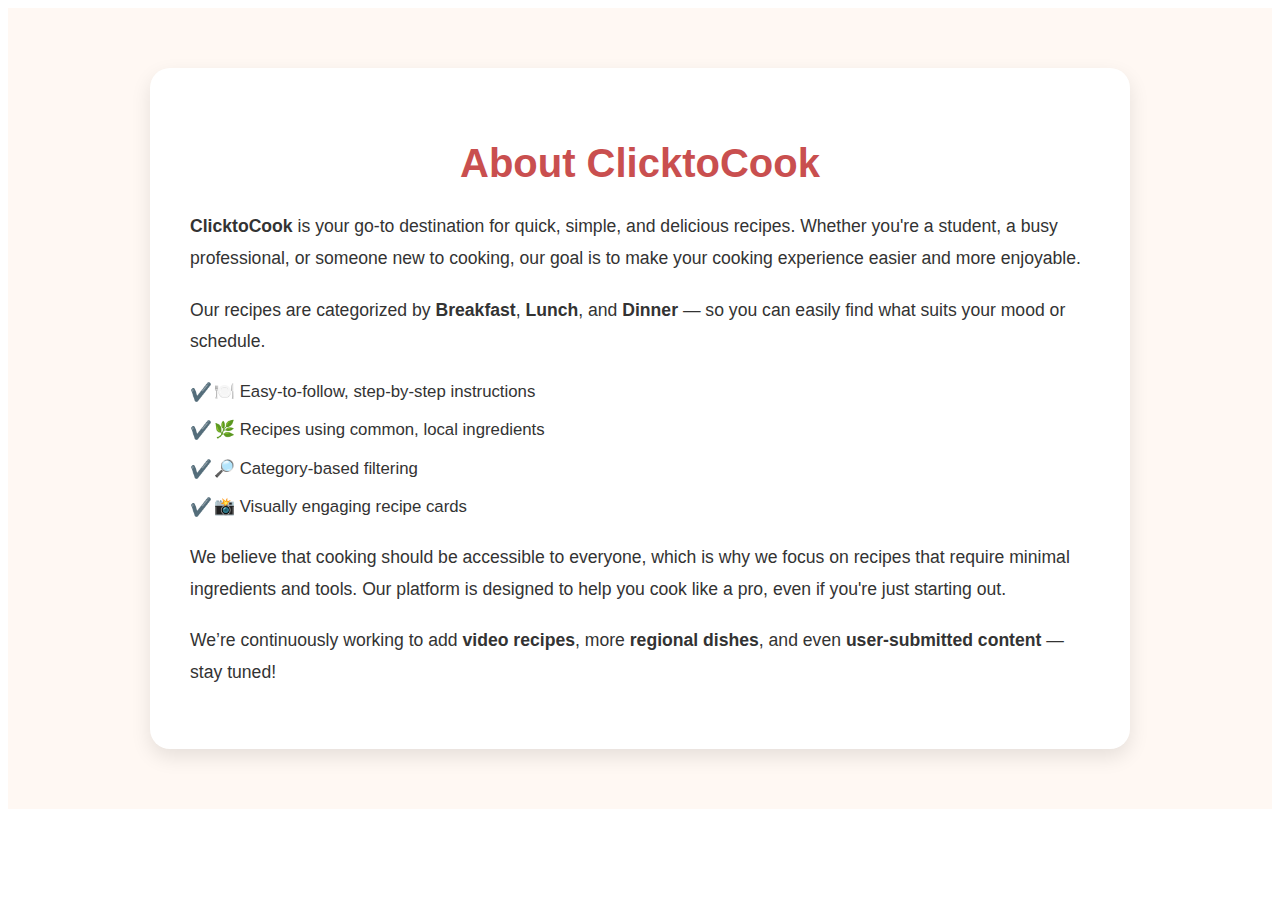
<file: About.html>
<!DOCTYPE html>
<html lang="en">

<head>
    <meta charset="UTF-8">
    <meta name="viewport" content="width=device-width, initial-scale=1.0">
    <title>About</title>
    <style>
        .about-section {
            background-color: #fff8f3;
            padding: 60px 20px;
            color: #333;
            font-family: "Poppins", sans-serif;
        }

        .about-container {
            max-width: 900px;
            margin: 0 auto;
            background: #ffffff;
            border-radius: 20px;
            padding: 40px;
            box-shadow: 0 8px 20px rgba(0, 0, 0, 0.1);
        }

        .about-container h2 {
            text-align: center;
            font-size: 2.5rem;
            color: #c94f4f;
            margin-bottom: 25px;
        }

        .about-container p {
            font-size: 1.1rem;
            line-height: 1.8;
            margin-bottom: 20px;
        }

        .about-container ul {
            list-style: none;
            padding-left: 0;
            margin-bottom: 20px;
        }

        .about-container ul li {
            font-size: 1.05rem;
            line-height: 1.7;
            padding-left: 24px;
            position: relative;
            margin-bottom: 10px;
        }

        .about-container ul li::before {
            content: "✔️";
            position: absolute;
            left: 0;
            color: #ff6347;
            font-size: 1.1rem;
        }

        /* ✅ MEDIA QUERIES FOR RESPONSIVENESS */

        /* Medium Devices - Tablets (768px and below) */
        @media (max-width: 768px) {
            .about-container {
                padding: 30px 20px;
            }

            .about-container h2 {
                font-size: 2rem;
            }

            .about-container p,
            .about-container ul li {
                font-size: 1rem;
            }
        }

        /* Small Devices - Phones (480px and below) */
        @media (max-width: 480px) {
            .about-container {
                padding: 25px 15px;
            }

            .about-container h2 {
                font-size: 1.7rem;
            }

            .about-container p,
            .about-container ul li {
                font-size: 0.95rem;
                line-height: 1.6;
            }

            .about-section {
                padding: 40px 15px;
            }
        }
    </style>
</head>

<body>
    <section class="about-section" id="about">
        <div class="about-container">
            <h2>About ClicktoCook</h2>
            <p>
                <strong>ClicktoCook</strong> is your go-to destination for quick, simple, and delicious recipes. Whether
                you're a student, a busy professional, or someone new to cooking, our goal is to make your cooking
                experience easier and more enjoyable.
            </p>
            <p>
                Our recipes are categorized by <strong>Breakfast</strong>, <strong>Lunch</strong>, and
                <strong>Dinner</strong> — so you can easily find what suits your mood or schedule.
            </p>
            <ul>
                <li>🍽️ Easy-to-follow, step-by-step instructions</li>
                <li>🌿 Recipes using common, local ingredients</li>
                <li>🔎 Category-based filtering</li>
                <li>📸 Visually engaging recipe cards</li>
            </ul>
            <p>
                We believe that cooking should be accessible to everyone, which is why we focus on recipes that require
                minimal ingredients and tools. Our platform is designed to help you cook like a pro, even if you're just
                starting out.
            <p>
                We’re continuously working to add <strong>video recipes</strong>, more <strong>regional dishes</strong>,
                and even <strong>user-submitted content</strong> — stay tuned!
            </p>
        </div>
    </section>

</body>

</html>
</file>
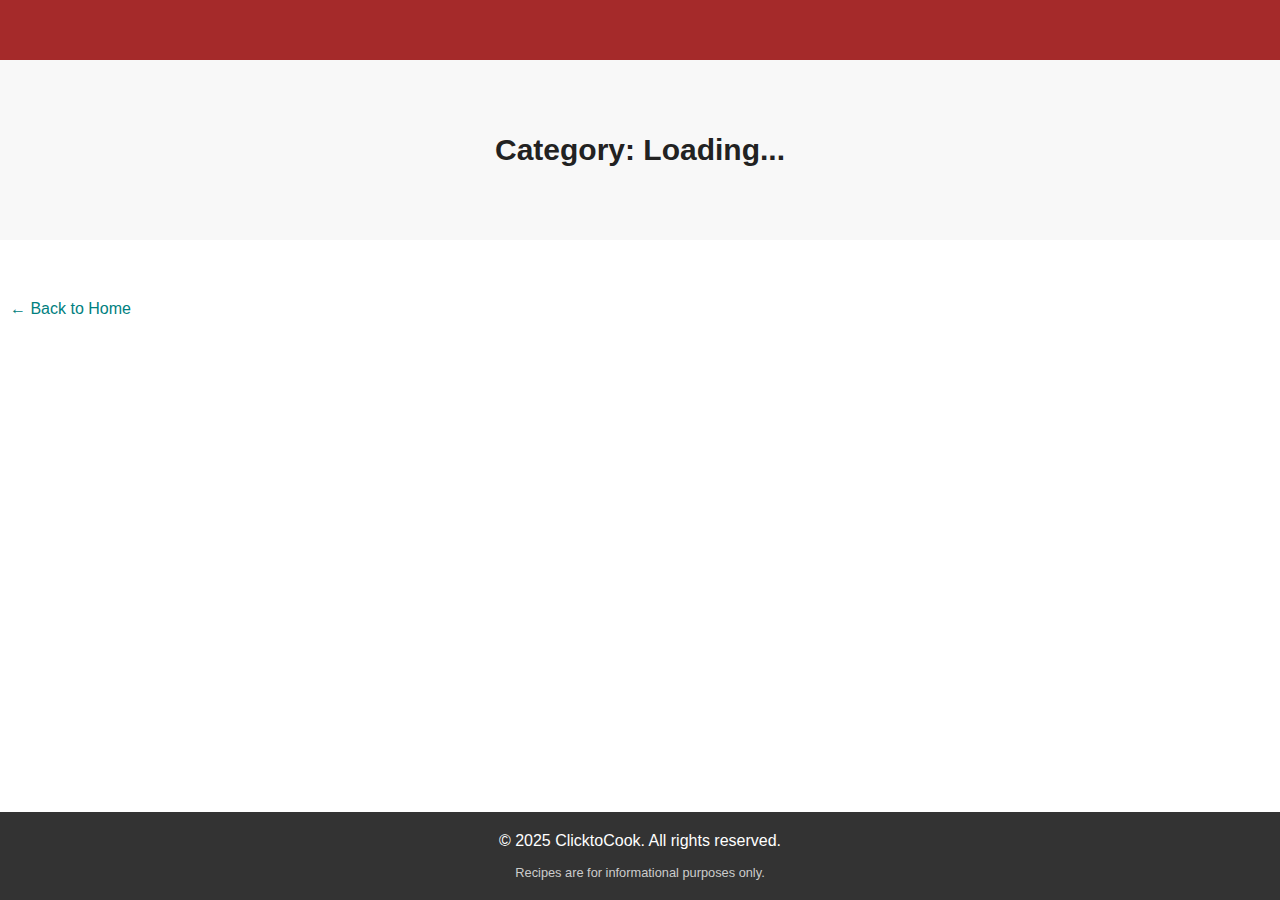
<file: dy-all-recipes.html>
<!DOCTYPE html>
<html lang="en">

<head>
  <meta charset="UTF-8" />
  <meta name="viewport" content="width=device-width, initial-scale=1.0" />
  <title>ClicktoCook - Category Recipes</title>
  <link rel="stylesheet" href="style.css" />

  <style>
    * {
      margin: 0;
      padding: 0;
      box-sizing: border-box;
    }

    body {
      font-family: "poppins", sans-serif;
      color: #333;
      display: flex;
      flex-direction: column;
      height: 100vh;
    }

    .recipe-header {
      background-color: brown;
      color: white;
      padding: 30px;
      text-align: center;
    }

    #category-title {
      background-color: #f8f8f8;
      padding: 20px;
      text-align: center;
      margin-bottom: 20px;
    }

    .card h3 {
      font-size: clamp(0.9rem, 1.5vw, 1.8rem);
      /* margin: 10px 0; */
      color: #333;
    }

    .card a {
      text-decoration: none;
      color: #fff;
      background-color: #c71818;
      padding: 10px 20px;
      margin-top: auto;
      font-size: clamp(0.8rem, 1vw, 1.2rem);
      display: inline-block;
      border-radius: 5px;
      transition: background-color 0.3s ease;
    }

    .footer {
      background-color: #333;
      color: white;
      text-align: center;
      padding: 20px;
      margin-top: auto;
    }

    a {
      color: teal;
      text-decoration: none;
      margin: 10px;
    }
  </style>
</head>

<body>
  <header class="recipe-header">
    <h1 id="recipe-title"></h1>
  </header>

  <section id="category-title" class="hero-part-content">
    <h1>Category: <span id="category-name">Loading...</span></h1>
  </section>

  <section id="recipe-list" class="breakfast_card">

    <!-- Recipe cards will be injected here via JS -->
  </section>

  <p><a href="index.html">← Back to Home</a></p>
  <footer class="footer">
    <p>© 2025 ClicktoCook. All rights reserved.</p>
    <p class="disclaimer">Recipes are for informational purposes only.</p>
  </footer>

  <script>

    let urlparams = new URLSearchParams(window.location.search);
    let category = urlparams.get('category');
    console.log(category);
    document.getElementById('category-name').textContent = category.charAt(0).toUpperCase() + category.slice(1);

    fetch('recipes.json')
      .then(response => response.json())
      .then(data => {
        let recipes = data.filter(recipe => recipe.category.toLowerCase() === category.toLowerCase());
        let recipeList = document.getElementById('recipe-list');
        recipeList.innerHTML = ''; // Clear existing content
        recipes.forEach(recipe => {
          let card = document.createElement('div');
          card.className = 'card';
          card.innerHTML = ` 
                  <img src="${recipe.image}" alt="${recipe.title}" class="recipe-image">
                  <h3 class="recipe-title">${recipe.title}</h3>
                  <p class="recipe-description">${recipe.description}</p>
                  <a href="dy_recipes.html?id=${recipe.id}" class="view-recipe-button">View Recipe</a>
              `;
          recipeList.appendChild(card);
        });
      })


  </script>

</body>

</html>
</file>
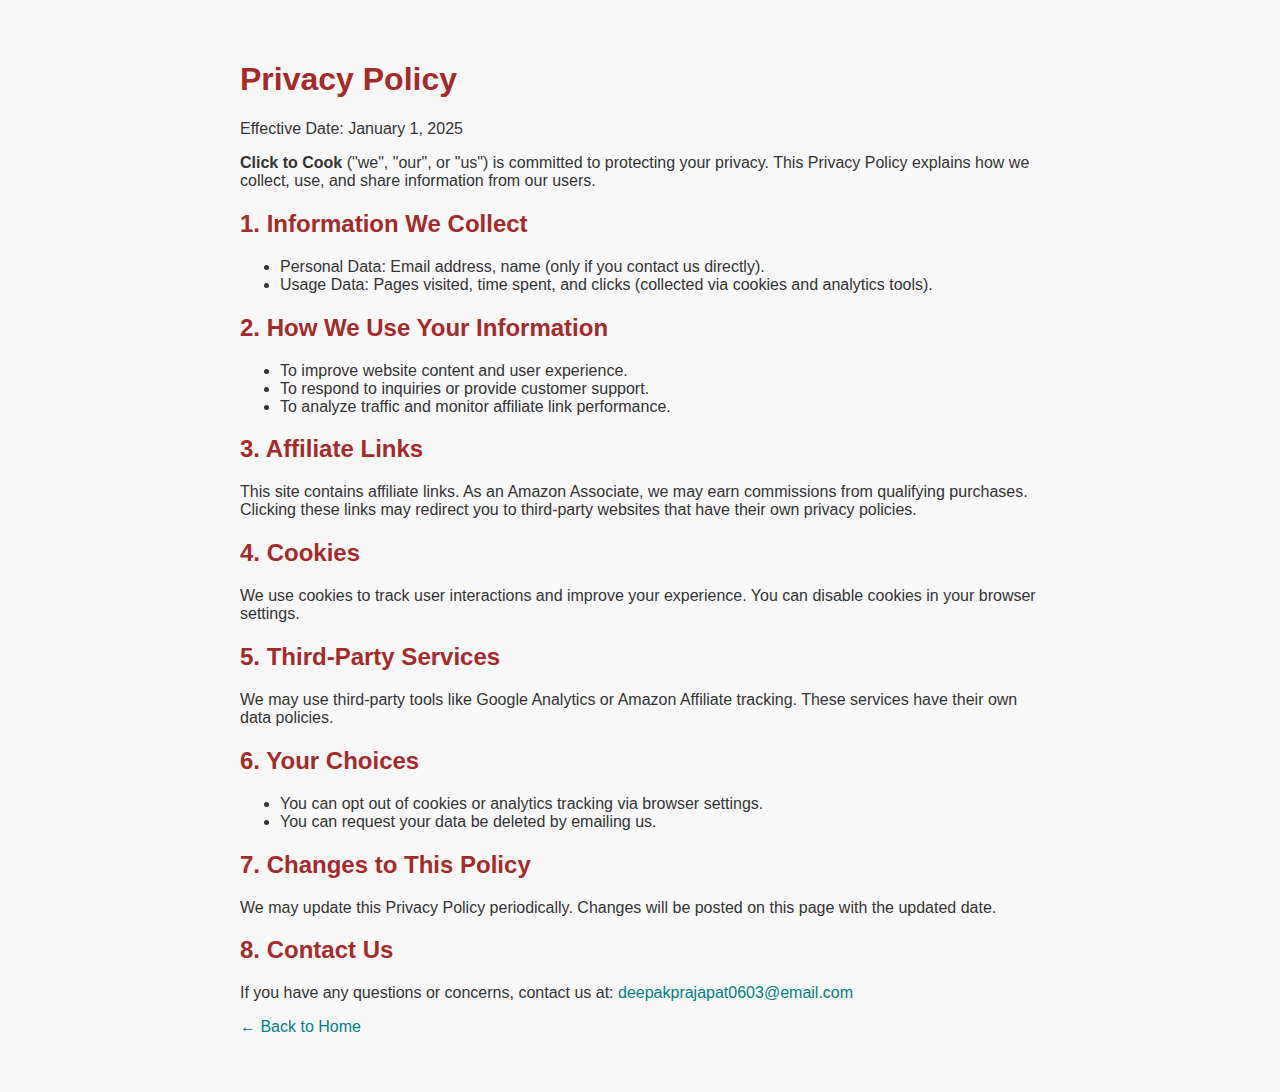
<file: privacy.html>
<!DOCTYPE html>
<html lang="en">
<head>
  <meta charset="UTF-8">
  <title>Privacy Policy | Click to Cook</title>
  <style>
    body {
      font-family: Arial, sans-serif;
      padding: 40px 20px;
      background-color: #f9f9f9;
      color: #333;
      max-width: 800px;
      margin: auto;
    }
    h1, h2 {
      color: brown;
    }
    a {
      color: teal;
      text-decoration: none;
    }
    a:hover {
      text-decoration: underline;
    }
  </style>
</head>
<body>
  <h1>Privacy Policy</h1>
  <p>Effective Date: January 1, 2025</p>

  <p><strong>Click to Cook</strong> ("we", "our", or "us") is committed to protecting your privacy. This Privacy Policy explains how we collect, use, and share information from our users.</p>

  <h2>1. Information We Collect</h2>
  <ul>
    <li>Personal Data: Email address, name (only if you contact us directly).</li>
    <li>Usage Data: Pages visited, time spent, and clicks (collected via cookies and analytics tools).</li>
  </ul>

  <h2>2. How We Use Your Information</h2>
  <ul>
    <li>To improve website content and user experience.</li>
    <li>To respond to inquiries or provide customer support.</li>
    <li>To analyze traffic and monitor affiliate link performance.</li>
  </ul>

  <h2>3. Affiliate Links</h2>
  <p>This site contains affiliate links. As an Amazon Associate, we may earn commissions from qualifying purchases. Clicking these links may redirect you to third-party websites that have their own privacy policies.</p>

  <h2>4. Cookies</h2>
  <p>We use cookies to track user interactions and improve your experience. You can disable cookies in your browser settings.</p>

  <h2>5. Third-Party Services</h2>
  <p>We may use third-party tools like Google Analytics or Amazon Affiliate tracking. These services have their own data policies.</p>

  <h2>6. Your Choices</h2>
  <ul>
    <li>You can opt out of cookies or analytics tracking via browser settings.</li>
    <li>You can request your data be deleted by emailing us.</li>
  </ul>

  <h2>7. Changes to This Policy</h2>
  <p>We may update this Privacy Policy periodically. Changes will be posted on this page with the updated date.</p>

  <h2>8. Contact Us</h2>
  <p>If you have any questions or concerns, contact us at: <a href="mailto:deepakprajapat0603@email.com">deepakprajapat0603@email.com</a></p>

  <p><a href="index.html">← Back to Home</a></p>
</body>
</html>
</file>
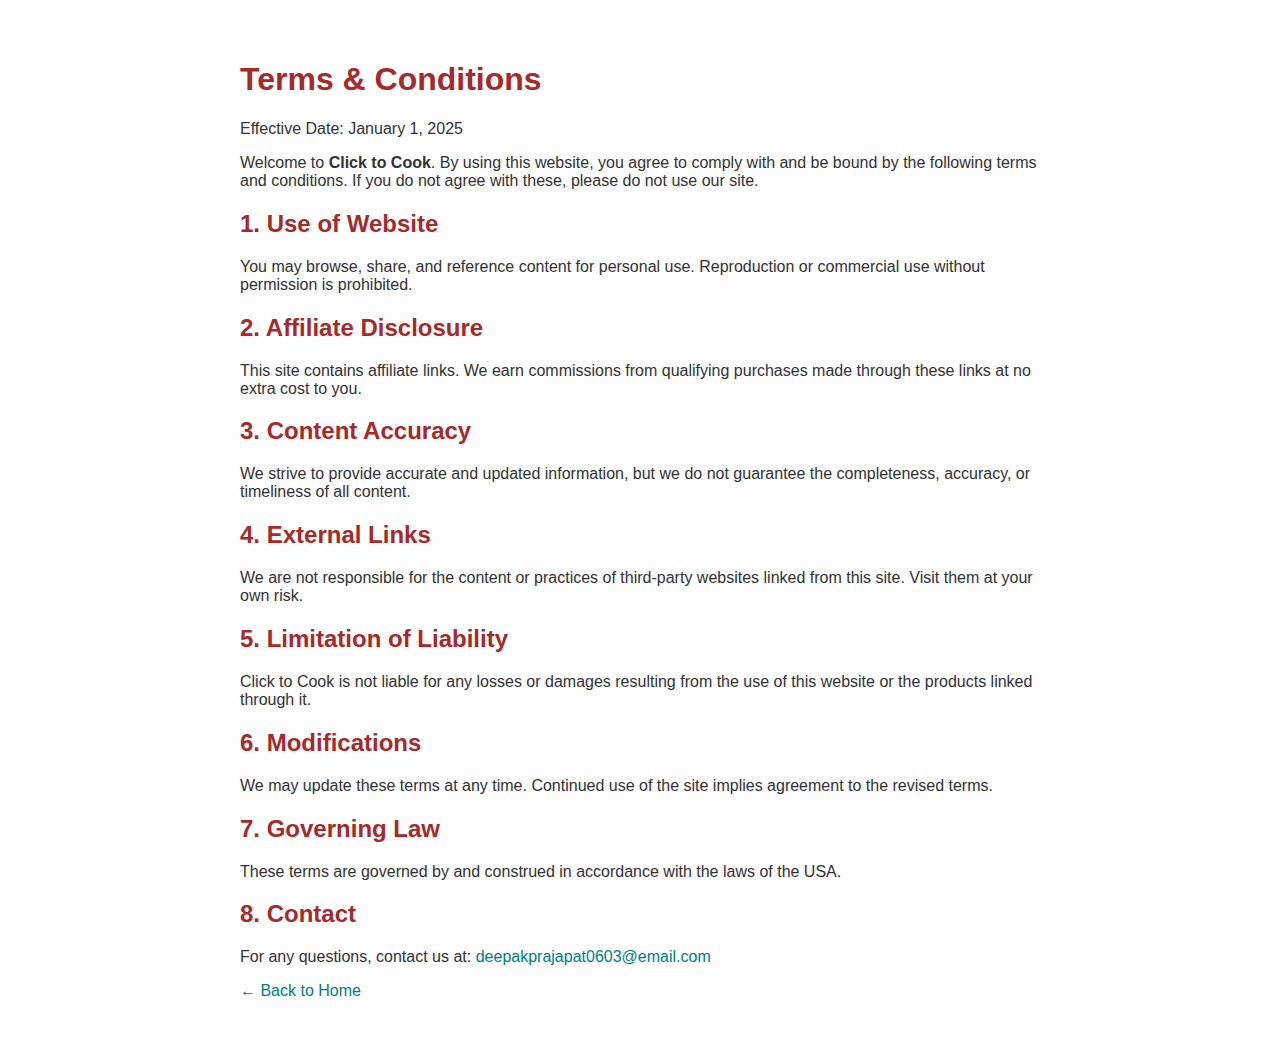
<file: terms.html>
<!DOCTYPE html>
<html lang="en">
<head>
  <meta charset="UTF-8">
  <title>Terms & Conditions | Click to Cook</title>
  <style>
    body {
      font-family: Arial, sans-serif;
      padding: 40px 20px;
      background-color: #fdfdfd;
      color: #333;
      max-width: 800px;
      margin: auto;
    }
    h1, h2 {
      color: brown;
    }
    a {
      color: teal;
      text-decoration: none;
    }
    a:hover {
      text-decoration: underline;
    }
  </style>
</head>
<body>
  <h1>Terms & Conditions</h1>
  <p>Effective Date: January 1, 2025</p>

  <p>Welcome to <strong>Click to Cook</strong>. By using this website, you agree to comply with and be bound by the following terms and conditions. If you do not agree with these, please do not use our site.</p>

  <h2>1. Use of Website</h2>
  <p>You may browse, share, and reference content for personal use. Reproduction or commercial use without permission is prohibited.</p>

  <h2>2. Affiliate Disclosure</h2>
  <p>This site contains affiliate links. We earn commissions from qualifying purchases made through these links at no extra cost to you.</p>

  <h2>3. Content Accuracy</h2>
  <p>We strive to provide accurate and updated information, but we do not guarantee the completeness, accuracy, or timeliness of all content.</p>

  <h2>4. External Links</h2>
  <p>We are not responsible for the content or practices of third-party websites linked from this site. Visit them at your own risk.</p>

  <h2>5. Limitation of Liability</h2>
  <p>Click to Cook is not liable for any losses or damages resulting from the use of this website or the products linked through it.</p>

  <h2>6. Modifications</h2>
  <p>We may update these terms at any time. Continued use of the site implies agreement to the revised terms.</p>

  <h2>7. Governing Law</h2>
  <p>These terms are governed by and construed in accordance with the laws of the USA.</p>

  <h2>8. Contact</h2>
  <p>For any questions, contact us at: <a href="mailto:deepakprajapat0603@email.com">deepakprajapat0603@email.com</a></p>

  <p><a href="index.html">← Back to Home</a></p>
</body>
</html>
</file>
<file: style.css>
/* Base Reset */
* {
  margin: 0;
  padding: 0;
  box-sizing: border-box;
  font-family: "poppins", sans-serif;
}

body {
  background-color: #fff;
  color: #333;
  overflow-x: hidden;
}

/* Header */
.header-container {
  display: flex;
  flex-direction: row;
  justify-content: space-between;
  align-items: center;
  padding: 10px;
  background-color: brown;
  z-index: 1000;
  width: 100%;
  border: 2px solid;
}

.logo {
  display: flex;
  align-items: center;
  justify-content: center;
}
.logo h2 {
  font-size: clamp(12px, 2vw, 22px);
  color: white;
  font-weight: bold;
  display: inline-block;
  animation: rightshift 0.3s ease-in-out forwards;
}

.logo img {
  width: 50px;
  height: 50px;
  border-radius: 50%;
  margin-right: 10px;
  animation: appear 0.5s ease-in-out forwards;
}
@keyframes appear {
  0% {
    opacity: 0;
    transform: scale(0.3);
  }
  100% {
    opacity: 1;
    transform: scale(1);
  }
}
.navbar ul {
  display: flex;
  list-style: none;
  padding-right: 80px;
  align-items: center;
  justify-content: center;
}

.navbar ul li {
  margin: 0 20px;
}
.navbar ul li a {
  color: white;
  text-decoration: none;
  position: relative;
  padding: 10px;
}
.nav-item {
  position: relative;
  font-size: clamp(10px, 2vw, 14px);
  z-index: 99;
  padding: 7px;
}
.nav-item a {
  text-decoration: none;
  color: white;
  font-weight: bold;
  display: inline-block;
  animation: topshift 0.3s ease-in-out forwards;
  animation-delay: calc(0.04s * var(--i));
}

.nav-item a:hover {
  color: #ddd;
}

.nav-item .dropdown {
  display: none;
  position: absolute;
  top: 100%;
  left: -90%;
  background-color: brown;
  min-width: 200px;
  width: 250px;
  height: auto;
  z-index: 1000;
  padding: 10px;
  /* border: 2px solid; */
}

.nav-item .dropdown ul {
  display: inline-block;
}

.nav-item .dropdown li a {
  display: inline-block;
  color: #fff;
  animation: topshift 0.3s ease-in-out forwards;
  animation-delay: calc(0.01s * var(--i));
  font-size: clamp(10px, 2vw, 14px);
}
.dropdown li a:hover {
  color: #ddd;
}

.nav-item:hover .dropdown {
  display: block;
}

#menu_toggle {
  display: none;
  cursor: pointer;
  border: none;
  border: 2px solid;
}
/* animation_header */
@keyframes topshift {
  0% {
    transform: translateY(50px);
    opacity: 0;
  }
  100% {
    transform: translateY(0px);
    opacity: 1;
  }
}

@keyframes rightshift {
  0% {
    transform: translateX(-40px);
    opacity: 0.2;
  }
  100% {
    transform: translateX(0px);
    opacity: 1;
  }
}

/* Hero */
.hero-content {
  background-image: url("images/COVER.png");
  background-size: cover;
  background-position: center;
  background-attachment: fixed;
  height: 67vh;
  object-fit: cover;
  position: relative;
  animation: zoom 0.3s ease-in-out forwards;
}

.hero-part-content {
  display: flex;
  flex-direction: column;
  align-items: center;
  justify-content: center;
  text-align: center;
  gap: 1rem;
  position: relative;
  height: 20vh;
  width: 100%;
  color: #222;
  padding: 10px;
  animation: leftshift 0.5s ease-in-out forwards;
}
@keyframes leftshift {
  0% {
    transform: translateX(-40px);
    opacity: 0.01;
  }
  100% {
    transform: translateX(0px);
    opacity: 1;
  }
}
@keyframes zoom {
  0% {
    transform: scale(0);
    opacity: 0.3;
  }
  100% {
    transform: scale(1);
    opacity: 1;
  }
}
.hero-part-content h1 {
  font-size: clamp(14px, 3vw, 30px);
}
.hero-part-content p {
  font-size: clamp(10px, 2vw, 20px);
}
/* Sections */
#breakfast,
#lunch,
#dinner {
  display: flex;
  flex-direction: column;
}

#breakfast h2,
#lunch h2,
#dinner h2 {
  font-size: clamp(20px, 3vw, 26px);
  color: #fff;
  text-align: center;
  background: brown;
  padding: 30px;
  /* border: 2px solid black; */
}

.breakfast_card {
  display: flex;
  flex-wrap: wrap;
  justify-content: center;
  gap: 20px;
  background: #fff;
  padding: 20px;
}

.card {
  display: flex;
  flex-direction: column;
  align-items: center;
  background: #fff;
  width: 19%;
  min-width: 100px;
  padding: 10px;
  border: 1px solid #fdfdfd;
  border-radius: 10px;
  box-shadow: 0 2px 5px rgba(54, 10, 10, 0.1);
  transition: transform 0.3s ease, box-shadow 0.3s ease;
  animation-name: hoja;
  animation-delay: 0.2s;
  /* animation-timing-function: linear; */
  animation-timeline: view();
  animation-fill-mode: forwards;
  animation-range: entry 10% cover 40%;
}
.card:hover {
  transform: translateY(-5px);
  box-shadow: 0 4px 10px rgba(0, 0, 0, 0.2);
}
.card p {
  font-size: clamp(12px, 1.5vw, 16px);
  padding: 1vw;
}
.breakfast_card img {
  width: 100%;
  object-fit: contain;
  aspect-ratio: 16/15;
  /* padding: 10px; */
  border-radius: 10px;
}
@keyframes hoja {
  from {
    opacity: 0;
    scale: 0.5;
    /* transform: translateX(-100px); */
  }
  to {
    opacity: 1;
    scale: 1;
    /* transform: translateX(0px); */
  }
}
.more-btn {
  all: unset;
  display: inline-block;
  margin: 2rem auto;
  padding: 10px 20px;
  text-decoration: none;
  border-radius: 5px;
  font-weight: 700;
  font-size: clamp(18px, 2vw, 22px);
  transition: background-color 0.3s ease;
  cursor: pointer;
  a {
    all: unset;
  }
}

/* Footer */
.footer {
  background-color: #333;
  color: #fff;
  padding: 30px 20px;
  text-align: center;
  font-size: clamp(14px, 1.5vw, 16px);
}

.footer a {
  color: #f1c40f;
  text-decoration: none;
  margin: 0 5px;
}

.footer a:hover {
  text-decoration: underline;
}

.footer .disclaimer {
  margin-top: 15px;
  font-size: clamp(12px, 1vw, 14px);
  color: #ccc;
}

/* Responsive Media Queries */
@media (max-width: 768px) {
  .header-container {
    flex-direction: row;
    justify-content: space-evenly;
  }
  .logo {
    padding-right: 90px;
  }
  .logo h2 {
    display: none;
  }
  .navbar ul {
    padding-right: 10px;
  }
  .navbar ul li {
    margin: 0 10px;
  }
  .navbar ul li a {
    font-size: clamp(10px, 3vw, 12px);
    padding: 5px;
  }

  .nav-item .dropdown {
    display: none;
    top: 100%;
    left: -30%;
    min-width: 100px;
    width: 170px;
    height: auto;
    padding: 10px;
    font-size: clamp(10px, 2vw, 15px);
  }
  #breakfast h2,
  #lunch h2,
  #dinner h2 {
    font-size: clamp(16px, 2vw, 22px);
    padding: 20px;
  }
  .card {
    width: 150px;
  }
  .card h2 {
    height: 20px;
  }
  .more-btn {
    padding: 10px 20px;
    font-size: clamp(16px, 2vw, 20px);
    margin: 1rem auto;
  }
  .hero-part-content {
    height: auto;
    padding: 20px;
  }
  .hero-content {
    height: 50vh;
  }
}

@media (max-width: 600px) {
  .header-container {
    justify-content: flex-start;
    padding: 14px 20px;
    position: relative;
  }
  .logo img {
    width: 40px;
    height: 40px;
  }
  .nav-item .dropdown {
    top: 10%;
    left: 100%;
    min-width: 150px;
    width: 190px;
    height: auto;
    padding: 10px;
    font-size: clamp(10px, 2vw, 15px);
  }
  .nav-item .dropdown li a {
    padding: 0px 0px;
  }
  #menu_toggle {
    display: inline-block;
    position: absolute;
    right: 10px;
    z-index: 1001;
    margin-right: 10px;
    background-color: brown;
    border: none;
  }
  #menu_toggle i {
    font-size: 25px;
    color: white;
    font-weight: 800;
  }
  .navbar {
    display: none;
  }
  .navbar ul li {
    margin: 8px 0;
  }

  .navbar.show {
    display: flex;
    flex-direction: column;
    align-items: center;
    justify-content: center;
    font-weight: 900;
    position: absolute;
    top: 68px;
    left: -10px;
    width: 40%;
    height: 100vh;
    background-color: rgb(169, 50, 50);
    transition: scale 0.3s ease-in-out;
  }
  .navbar.show ul {
    flex-direction: column;
    position: absolute;
    top: 30px;
  }
  .navbar.show ul li {
    padding: 17px 0;
    a {
      font-size: 15px;
    }
  }
  .navbar.show li a::after {
    content: "";
    position: absolute;
    left: 0px;
    bottom: 0px;
    width: 0%;
    height: 2px;
    background: #222;
    transition: 0.4s;
  }
  .navbar.show li a:hover::after {
    width: 100%;
  }
  .navbar.show a:hover {
    color: black;
    transition: 0.3s;
  }
  #breakfast h2,
  #lunch h2,
  #dinner h2 {
    font-size: clamp(16px, 2vw, 22px);
    padding: 20px;
  }
}

@media (max-width: 480px) {
  .header-container {
    padding: 18px 20px;
  }
  .navbar {
    display: none;
  }
  #menu_toggle i {
    font-size: 26px;
    color: white;
    font-weight: 800;
  }
  .hero-content {
    height: 40vh;
    object-fit: cover;
  }
  .navbar.show ul li {
    padding: 17px 0;
    a {
      font-size: 14px;
    }
  }
  .navbar.show {
    position: absolute;
    top: 69px;
    left: 0;
  }

  .hero-part-content {
    height: auto;
    padding: 12px;
  }
  .hero-content {
    height: 70vh;
  }

  #breakfast h2,
  #lunch h2,
  #dinner h2 {
    font-size: clamp(16px, 2vw, 22px);
    padding: 20px;
  }
  .breakfast_card {
    padding: 0px;
  }
  .more-btn {
    padding: 8px 16px;
  }

  .footer {
    padding: 20px 10px;
    font-size: clamp(12px, 1vw, 14px);
  }
}
</file>
